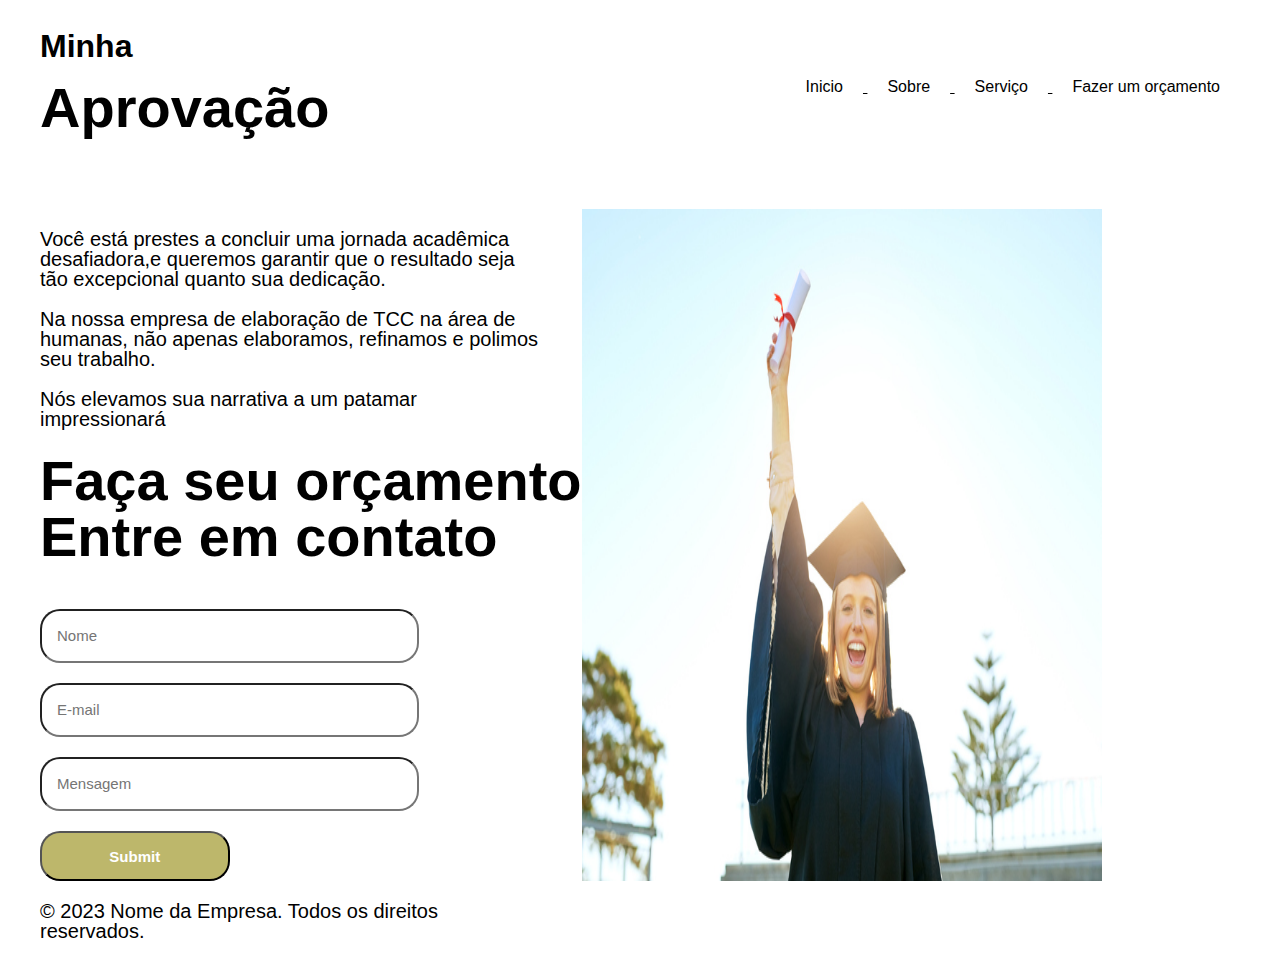
<file: Nova pasta/index.htm>
<!DOCTYPE html>
<html lang="en">

<head>
    <meta charset="UTF-8">
    <meta name="viewport" content="width=device-width, initial-scale=1.0">
    <title>Minha aprovação</title>
    <link rel="stylesheet" href="./style.css">
    <link rel="stylesheet" href="./media.css">
</head>

<body>
    <header>
        <div id="title">
            <h1>Minha</h1>
            <h2>Aprovação</h2>

        </div>
        <ul>
            <a href="index.htm">
                <li>Inicio</li>
            </a>
            <a href="home.html">
                <li>Sobre</li>
            </a>
            <a href="serviços.html">
                <li>Serviço</li>
            </a>
            
            <a href="a">
                <li>Fazer um orçamento</li>
            </a>
        </ul>
    </header>
    <main>
        <aside>



            <p>Você está prestes a concluir uma jornada acadêmica desafiadora,e queremos garantir que o resultado seja
                tão excepcional quanto sua dedicação.</p>
            <p>Na nossa empresa de elaboração de TCC na área de humanas, não apenas elaboramos, refinamos e polimos seu
                trabalho.</p>
            <p> Nós elevamos sua narrativa a um patamar impressionará</p>

            <h2>Faça seu orçamento</h2>
            <h2>Entre em contato</h2>

            <form>
                <input type="text" placeholder="Nome">
                <input type="email" placeholder="E-mail">
                <input type="Mensagem" placeholder="Mensagem">
                <input type="submit" placeholder="Enviar solicitação>">
            </form>

        </aside>
        <img src="./img/GettyImages-894321522.jpg" alt="tela de fundo">
        <article>

        </article>

    </main>
</body>

</html>

<footer>
    <p>&copy; 2023 Nome da Empresa. Todos os direitos reservados.</p>
</footer>
</file>
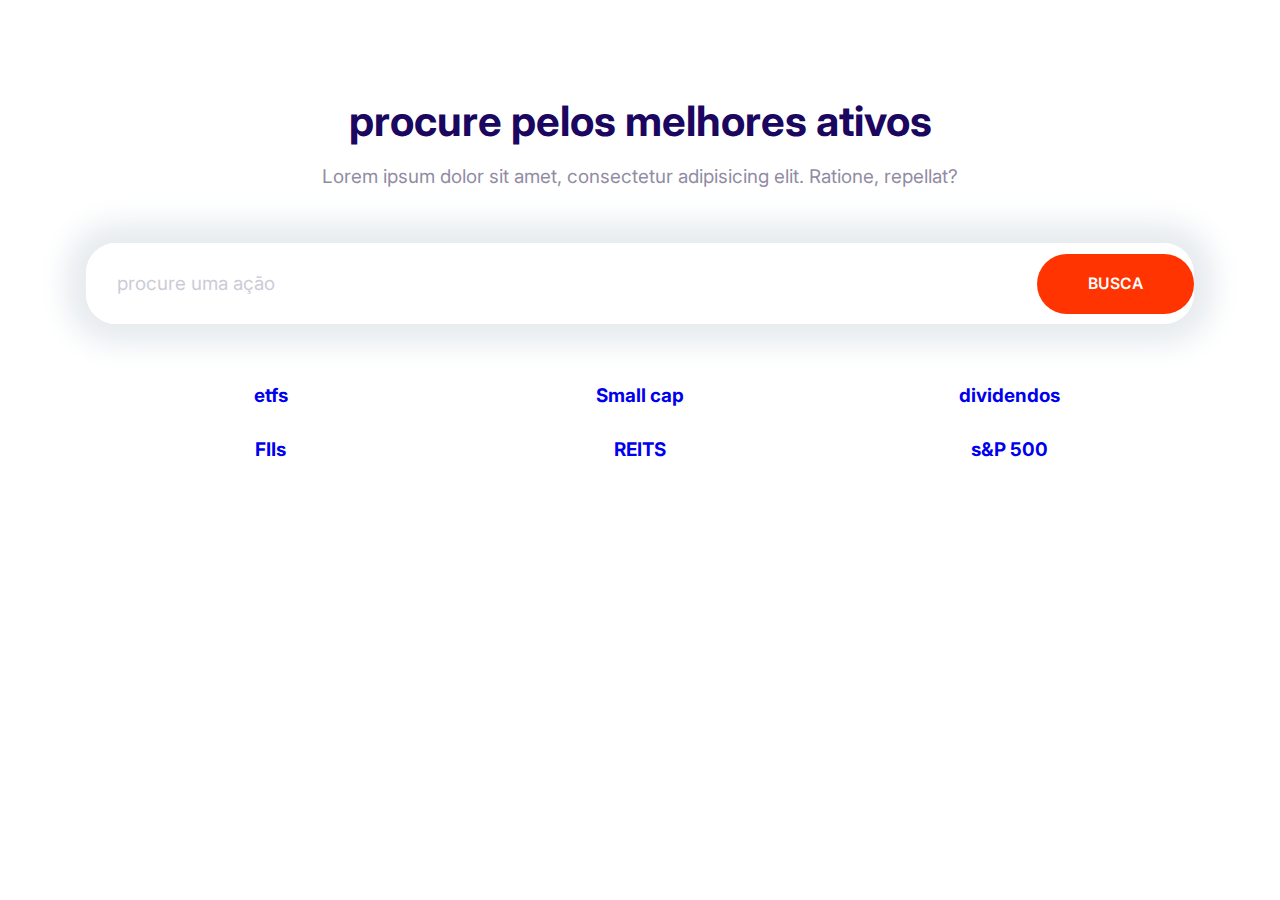
<file: cripto/playground.html>
<!DOCTYPE html>
<html lang="en">
<head>
    <meta charset="UTF-8">
    <meta name="viewport" content="width=device-width, initial-scale=1.0">
    <title>Document</title>

    <link rel="preconnect" href="https://fonts.googleapis.com">
    <link rel="preconnect" href="https://fonts.gstatic.com" crossorigin>
    <link href="https://fonts.googleapis.com/css2?family=Inter:wght@400;700&display=swap" rel="stylesheet">
    <link rel="stylesheet" href="./estilo/normalize.css">
    <link rel="stylesheet" href="./estilo/style.css">
</head>
<body>
    <section class="search block container">
        <header class="block__header">
            <h2>procure pelos melhores ativos</h2>
            <p>Lorem ipsum dolor sit amet, consectetur adipisicing elit. Ratione, repellat?
    
            </p>
        </header>
        <div class="input-group">
            <input type="text" class="input" placeholder="procure uma ação" />
            <button class="btn btn--accent">busca</button>
        </div>
        <ul class="list search_products">
            <a href="#">
                <li class="search_products-item badge">etfs</li>
            </a>
            <a href="#">
                <li class="search_products-item badge">Small cap</li>
            </a>
            <a href="#">
                <li class="search_products-item badge">dividendos</li>
            </a>
            <a href="#">
                <li class="search_products-item badge">FIIs</li>
            </a>
            <a href="#">
                <li class="search_products-item badge">REITS</li>
            </a>
            <a href="#">
                <li class="search_products-item badge">s&P 500</li>
            </a>
            </li></a>
        </ul>
    </section>
</body>
</html>
</file>
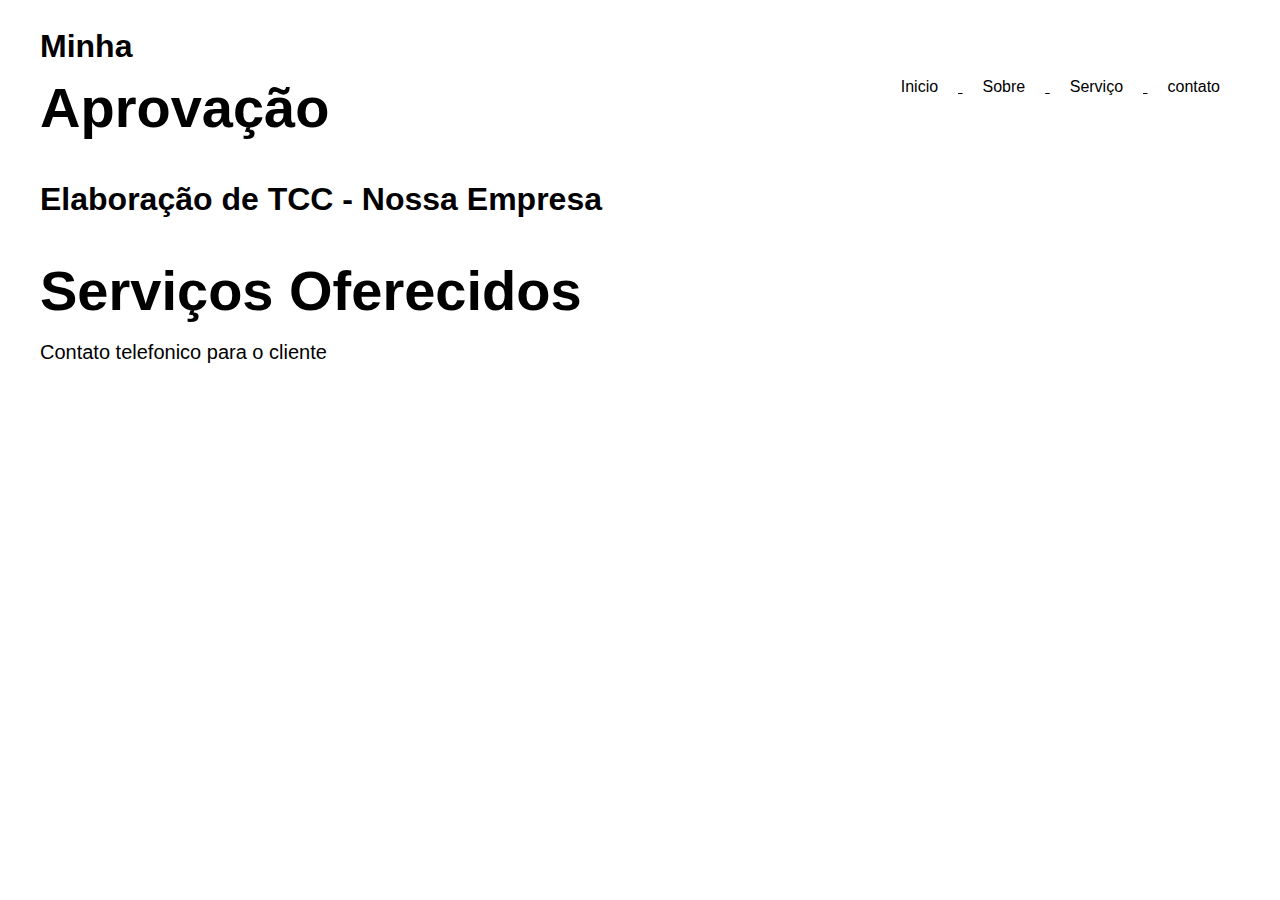
<file: Nova pasta/contato.html>
<!DOCTYPE html>
<html lang="en">
<head>
    <meta charset="UTF-8">
    <meta name="viewport" content="width=device-width, initial-scale=1.0">
    <link rel="stylesheet" href="./style.css">
    <link rel="stylesheet" href="./media.css">
    <title>Document</title>
</head>
<body>
    <header>
        <div id="title">
            <h1>Minha</h1>
            <h2>Aprovação</h2>

        </div>
        <ul>
            <a href="index.htm">
                <li>Inicio</li>
            </a>
            <a href="home.html">
                <li>Sobre</li>
            </a>
            <a href="serviços.html">
                <li>Serviço</li>
            </a>
            <a href="contato.html">
                <li>contato</li>
            </a>
        </ul>
    </header>
    
</head>
<body class="bodies">

    <header>
        <h1>Elaboração de TCC - Nossa Empresa</h1>
    </header>

    <section>
        <h2>Serviços Oferecidos</h2>
       <p>Contato telefonico para o cliente</p>
    </section>

</body>
</html>
</file>
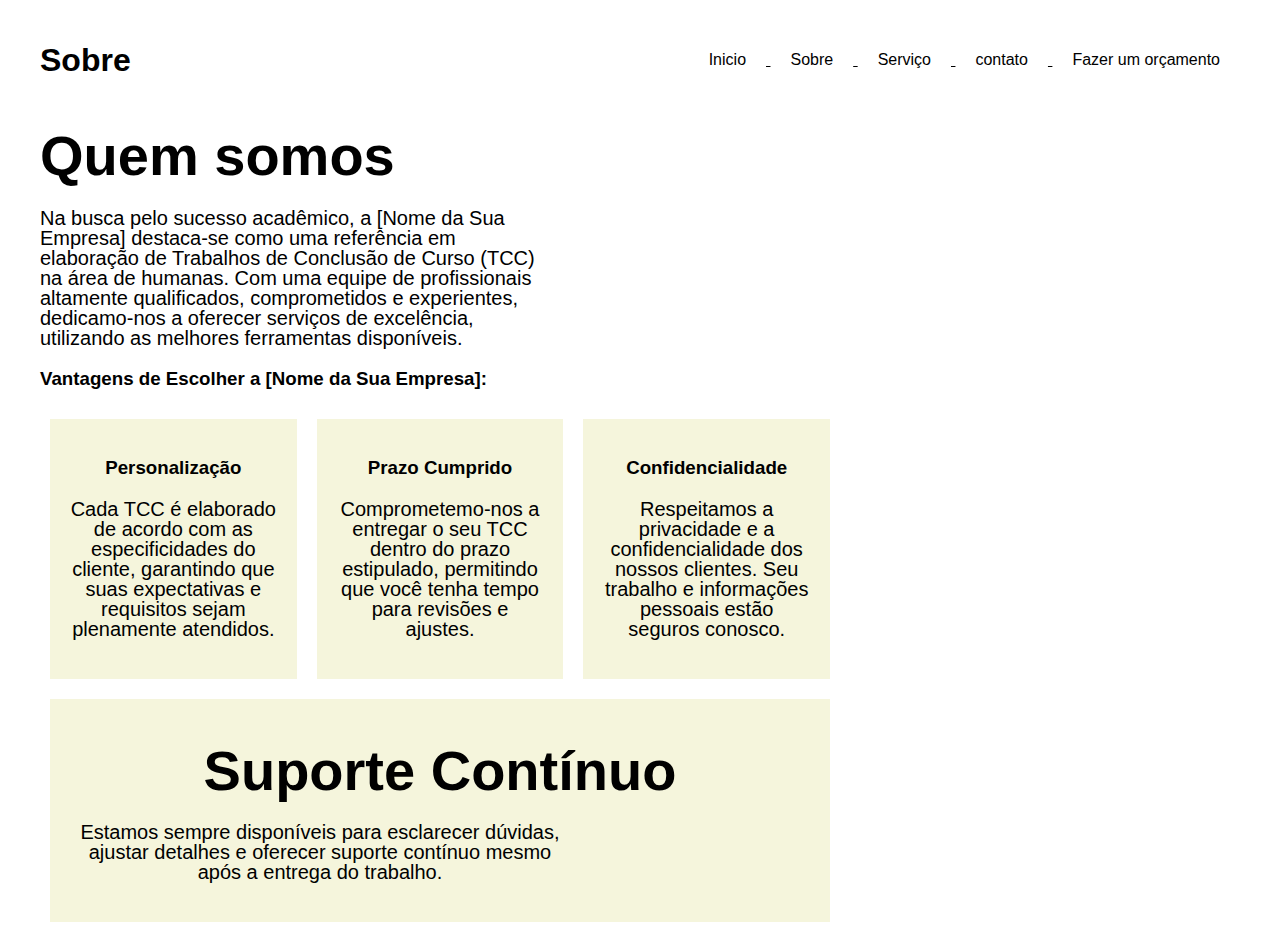
<file: Nova pasta/home.html>
<!DOCTYPE html>
<html lang="en">

<head>
    <meta charset="UTF-8">
    <meta name="viewport" content="width=device-width, initial-scale=1.0">
    <link rel="stylesheet" href="./style.css">
    <link rel="stylesheet" href="media.css">
    <title>Document</title>
</head>

<body>
    <header>
        <div id="title">
            <h1>Sobre</h1>


        </div>
        <ul>
            <a href="index.htm">
                <li>Inicio</li>
            </a>
            <a href="home.html">
                <li>Sobre</li>
            </a>
            <a href="serviços.html">
                <li>Serviço</li>
            </a>
            <a href="contato.html">
                <li>contato</li>
            </a>
            <a href="a">
                <li>Fazer um orçamento</li>
            </a>
        </ul>
    </header>

    <body>
        <div>
            <h2>Quem somos</h2>

            <p>

                Na busca pelo sucesso acadêmico, a [Nome da Sua Empresa] destaca-se como uma referência em elaboração de
                Trabalhos de Conclusão de Curso (TCC) na área de humanas. Com uma equipe de profissionais altamente
                qualificados, comprometidos e experientes, dedicamo-nos a oferecer serviços de excelência, utilizando as
                melhores ferramentas disponíveis.
            </p>
        </div>

        <div>
            <h3>Vantagens de Escolher a [Nome da Sua Empresa]:</h3>
        </div>

        <style>
            .services-container {
                display: flex;
                flex-wrap: wrap;
                justify-content: space-around;
                max-width: 800px;
                width: 100%;
            }

            .service {
                flex: 1;
                margin: 10px;
                padding: 20px;
                background-color: beige;
                text-align: center;
            }

        </style>


        <div class="services-container">
            <div class="service">
                <h3>Personalização</h3>
                <p>Cada TCC é elaborado de acordo com as especificidades do cliente, 
                    
                garantindo que suas expectativas e requisitos sejam plenamente atendidos.</p>
            </div>
            <div class="service">
                <h3>Prazo Cumprido</h3>
                <p>Comprometemo-nos a entregar o seu TCC dentro do prazo estipulado,
                  permitindo que você tenha tempo para revisões e ajustes.</p>
            </div>
            <div class="service">
                <h3>Confidencialidade</h3>
                <p>
                    Respeitamos a privacidade e a confidencialidade dos nossos clientes.
                     Seu trabalho e informações pessoais estão seguros conosco.
                </p>
            </div>
            <div class="service">
                <h2>Suporte Contínuo</h2>
                <p>Estamos sempre disponíveis para esclarecer dúvidas, 
            ajustar detalhes e oferecer suporte contínuo mesmo após a entrega do trabalho. </p>
            </div>
        </div>
    </body>

</html>


</body>

</html>
</file>
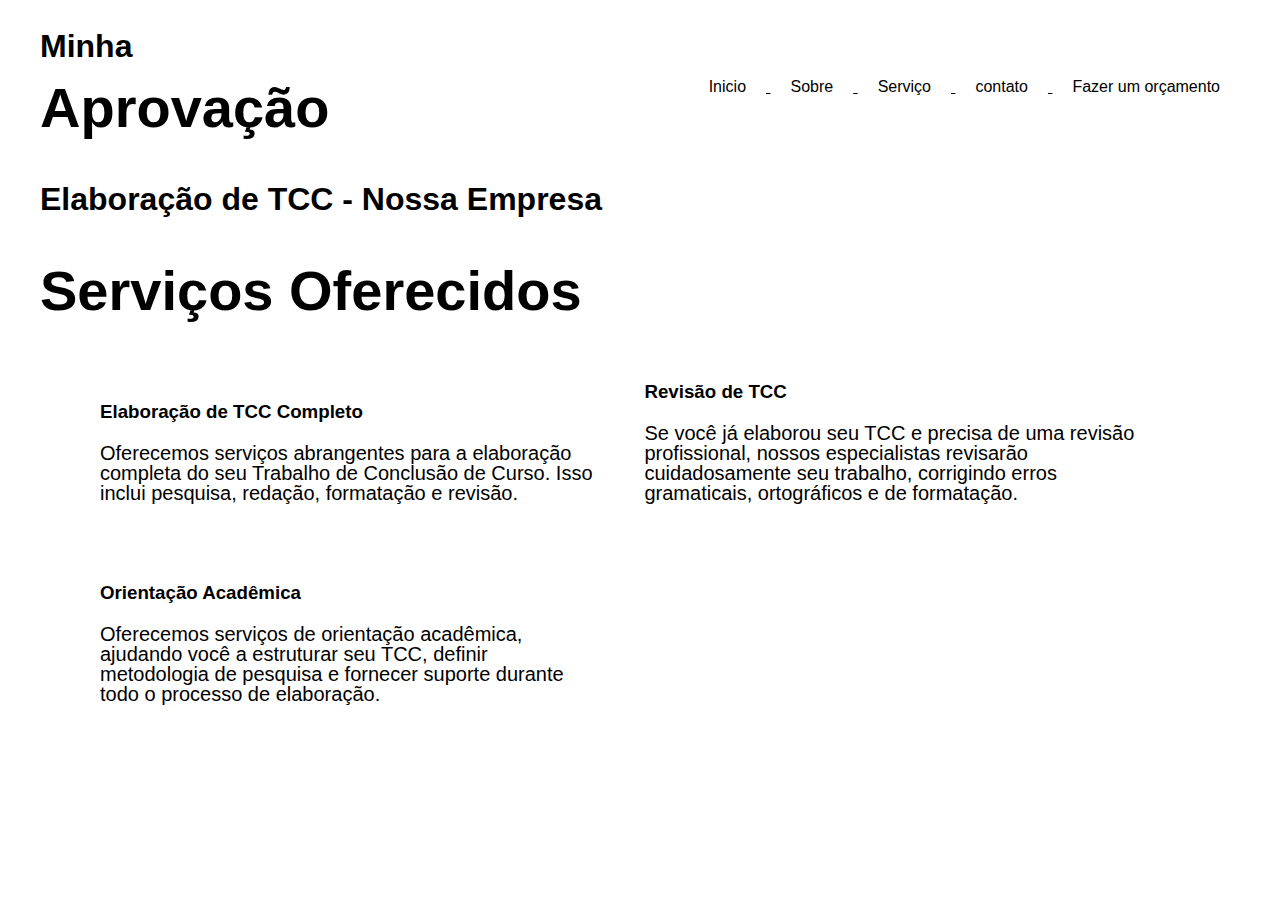
<file: Nova pasta/serviços.html>
<!DOCTYPE html>
<html lang="en">
<head>
    <meta charset="UTF-8">
    <meta name="viewport" content="width=device-width, initial-scale=1.0">
    <link rel="stylesheet" href="./style.css">
    <link rel="stylesheet" href="./media.css">
    <title>Document</title>
</head>
<body class="servico-pag">
    <header>
        <div id="title">
            <h1>Minha</h1>
            <h2>Aprovação</h2>

        </div>
        <ul>
            <a href="index.htm">
                <li>Inicio</li>
            </a>
            <a href="home.html">
                <li>Sobre</li>
            </a>
            <a href="serviços.html">
                <li>Serviço</li>
            </a>
            <a href="contato.html">
                <li>contato</li>
            </a>
            <a href="a">
                <li>Fazer um orçamento</li>
            </a>
        </ul>
    </header>
    
    </style>
</head>
<body class="pagina-servico">

    <header>
        <h1>Elaboração de TCC - Nossa Empresa</h1>
    </header>

    <section>
        <h2>Serviços Oferecidos</h2>
        <ul>
            <li>
                <h3>Elaboração de TCC Completo</h3>
                <p>Oferecemos serviços abrangentes para a elaboração completa do seu Trabalho de Conclusão de Curso. Isso inclui pesquisa, redação, formatação e revisão.</p>
            </li>
            <li>
                <h3>Revisão de TCC</h3>
                <p>Se você já elaborou seu TCC e precisa de uma revisão profissional, nossos especialistas revisarão cuidadosamente seu trabalho, corrigindo erros gramaticais, ortográficos e de formatação.</p>
            </li>
            <li>
                <h3>Orientação Acadêmica</h3>
                <p>Oferecemos serviços de orientação acadêmica, ajudando você a estruturar seu TCC, definir metodologia de pesquisa e fornecer suporte durante todo o processo de elaboração.</p>
            </li>
        </ul>
    </section>





</body>
</html>
</file>
<file: Nova pasta/style.css>
body {
    background-color: whitesmoke
    color:black;
    font-family: Arial, Helvetica, sans-serif;
    max-width: 1200px;
    margin: 0 auto;
    padding: 15px;
}

header {
    display: flex;
    flex-direction: row;
    justify-content: space-between;
    align-items: center;
}

#title{
    flex-direction: column ;
    line-height: 20px;
}

li{
display: inline-block;
margin: 20px;
}

a{
    color: black;
}

a:hover{
    color: darkgoldenrod;
    
}

#inscreva-se-btn


h1{
    font-weight: 200;
}

main{
    display: flex;
    flex-direction: row;
    margin-top: 50px;

}

h2{
    font-size: 56px;
    line-height: 10px;
    font-family: 'Franklin Gothic Medium', 'Arial Narrow', Arial, sans-serif;
}

span{
    color: rgb(132,14,201);
}

p{
   line-height: 20px;
   max-width: 500px;
   font-family: Arial, Helvetica, sans-serif;
   font-size: 20px;
}

img {
    width: 520px;
    max-width: 100%; 
    justify-content: flex-end; 
    margin: 0;
    padding: 0;

}

form{
    display: flex;
    flex-direction: column;
    width: 70%;
}

input{
    margin-top: 20px;
    height: 20px;
    padding: 15px;
    border-radius: 20px;
    border-radius: none;
    font-size: 15px;
}

form [type="submit"]{
height: 50px;
width: 50%;
background-color: darkkhaki;
color: white;
font-weight: bold;
}

form [type="submit"]:hover{
    cursor: pointer;
}

footer{
    footer {
        text-align: center;
        margin-top: 20px;
        padding: 10px;
        background-color: #333;
        color: #fff;
    }
}

.servico-pag{
    background-color: white;
}
</file>
<file: Nova pasta/media.css>
@media screen and (max-width:760px) {
    header {
        flex-direction: column;

    }

    main {
        flex-direction: column;
    }

    h2 {
        font-size: 38px;
    }

form{
    margin: 0 auto;
    width: 100%;
}

input{
    align-self: center;
}


img{
    display: none;
}

ul{
    align-items: center;
}

}
</file>
<file: cripto/estilo/style.css>
:root {
    --color-primary: #2584ff;
    --color-secundary: #00d9ff;
    --color-accent: #ff3400;
    --color-headings: #1b0760;
    --color-body: #918ca4;
    --color-body-darker: #5c5577;
    --color-white: #fff;
    --color-border: #ccc;
    --border-radius: 30px;
}

*,
*::after,
*::before {
    box-sizing: border-box;
}


/* typografy */

html {
    font-size: 65.5%;
}

body {

    font-family: 'Inter', sans-serif;
    color: var(--color-body);
    font-size: 2rem;
    line-height: 1.5;
}

h1,
h2,
h3 {
    color: var(--color-headings);
    margin-bottom: 1rem;
    line-height: 1.1;
}

h1 {
    font-size: 7rem;
}

h2 {
    font-size: 3rem;
}

h3 {
    font-size: 2.4rem;
}

@media screen and (min-width:1024px) {
    body {
        font-size: 1.8rem;
    }

    h1 {
        font-size: 8rem;
    }

    h2 {
        font-size: 4rem;
    }

    h3 {
        font-size: 3rem;
    }
}

/* links */

a {
    text-decoration: none;
}

.link-arrow {
    text-transform: uppercase;
    color: var(--color-accent);
    font-size: 2rem;
    font-weight: 700;
    display: inline-block;
}

.link-arrow span {
    margin-right: 5px;
    transition: margin-right 0.3s;
}

.link-arrow:hover span {
    margin-right: 10px;
}

/* badges */

.badge {
    border-radius: 20px;
    padding: 0.5rem 2rem;
    font-weight: 700;
    white-space: nowrap;
}

.badge--primary {
    background: var(--color-primary);
    color: var(--color-white)
}

.badge--secondary {
    background: var(--color-secundary);
    color: var(--color-white);
}

.badge--small {
    font-size: 1.6rem;
    padding: 0.5rem 1.5rem;
}

@media screen and (min-width:1024px) {
    .badge {
        font-size: 1.8rem;
    }

    .badge--small {
        font-size: 1.2rem;
    }
}

/* list */

.list {
    list-style: none;
    padding: 0;
    color: var(--color-headings);
}


.list--tick {
    list-style-image: url(../imagens/tick\ \(1\).png);
    padding-left: 3rem;
}

.list__item {
    padding-left: 1rem;
    margin-bottom: 1rem;
}

@media screen and (min-width: 1024px) {
    .list--tick .list__item {
        padding-left: 0;
        font-size: 3rem;
    }
}


/* Icons */

.icon {
    width: 40px;
    height: 40px;
}

.icon--small {
    width: 30px;
    height: 30px;
}

icon--big {
    width: 50px;
    height: 50px;
}

.icon--primary {

    fill: var(--color-primary);
}

.icon-container {
    background: #fff;
    width: 64px;
    height: 64px;
    border-radius: 100%;
    display: inline-flex;
    justify-content: center;
    align-items: center;
}

.icon-container--accent {
    background: var(--color-accent);
}

/* Buttons*/

.btn {
    font-size: 1.8rem;
    font-weight: 600;
    text-transform: uppercase;
    padding: 2rem 4vw;
    border: 0;
    border-radius: 40px;
    cursor: pointer;
    white-space: nowrap;
    margin: 1rem 0;
    text-align: center;
}

.btn .icon {
    vertical-align: middle;
    width: 25px;
    height: 25px;
    margin-right: 1rem;
}


.btn--block {
    width: 100%;
    display: inline-block;

}

.btn--stretched {
    padding-left: 6rem;
    padding-right: 6rem;
}

.btn--primary {
    background-color: var(--color-primary);
    color: var(--color-white)
}

.btn--primary:hover {
    background: #ff3400;
}

.btn--secondary {
    background: var(--color-secundary);
    color: var(--color-white);
}

.btn--secondary:hover {
    background: #25deff;
}

.btn--accent {
    background: var(--color-accent);
    color: var(--color-white);
}

.btn--accent:hover {
    background: gold;
}

.btn--outline {
    background: var(--color-white);
    color: var(--color-headings);
    border: 1px solid var(--color-headings);
}

.btn--outline:hover {
    background: var(--color-headings);
    color: var(--color-white);
}

@media screen and (min-width:1024px) {
    .btn {
        font-size: 1.5rem;
    }
}

/* inputs */

.input {
    padding: 1.5rem 3rem;
    border: 1px solid #ccc;
    border-radius: var(--border-radius);
    outline: 0;
    color: var(--color-border);

}

::placeholder {
    color: #cdcbd7;
}

.input-group {
    border: 1px solid var(--color-border);
    border-radius: var(--border-radius);
    display: flex;
}

.input-group .input {
    border: 0;
    flex-grow: 1;
    width: 0;
}

.input-group .btn {
    margin: px;
}

/* cards*/

.card {
    border-radius: 7px;
    box-shadow: 0 0 20px 10px #f3f3f3;
    overflow: hidden;
}

.card_header,
.card_body {
    padding: 2rem 3rem;
}

.card--primary .card_header {
    background: var(--color-primary);
    color: var(--color-white);
}

.card--secundary .card_header {
    background: var(--color-secundary);
    color: var(--color-white);
}

.card--primary .badge--primary {

    background: #126de4;
}

.card--secundary .badge {
    background: #00bfb1;
}

/* plans */

.plan {
    transition: scale .3s ease-out;
}

.plan_name {
    color: var(--color-white);
    margin: 0;
    font-weight: 500;
    font-size: 2.4rem;
}

.plan_price {
    font-size: 6rem;
}

.plan_billing-cicle {
    font-size: 2.4rem;
    font-weight: 300;
    margin-right: 1rem;
    opacity: 0.8;
}

plan_description {
    display: block;
    font-size: 2rem;
    font-weight: 300;
    letter-spacing: 1px;
}

plan .list__item {
    margin-bottom: 2rem;
}

.plan--popular {
    scale: 1.1;
}

.plan--popular .card_header {
    position: relative;
}

.plan--popular .card_header::before {
    content: url(/imagens/popular\ \(1\).svg);
    width: 60px;
    display: inline-block;
    top: 0;
    right: 5%;
    position: absolute;
}

.plan:hover {
    scale: 1.05;
}

.plan--popular:hover {
    scale: 1.15;
}

@media screen and (min-width:1024) and (max-width:1242) {
    .plan.media_description {
        margin-top: 2rem;
    }
}

/* media */

.media {
    display: flex;
}

.media_image img {
    width: 80px;
}

.media_title,
.media_description {
    margin: 0;
}

.media_body {
    margin: 0 2rem;
}

/* Quote*/

.quote {
    font-size: 3rem;
    color: var(--color-body-darker);
    line-height: 1.3;
    font-style: italic;
}

.quote__text::before {
    content: open-quote;
}

.quote__text::after {
    content: close-quote;
}

.quote_author {
    font-size: 2.4rem;
    font-weight: 500;
    font-style: normal;
    margin-bottom: 0;
}

.quote_company {
    font-size: 2rem;
    margin-top: 0;
    color: var(--color-headings);
    font-style: normal;
    opacity: 0.4;
}

.media.icon {
    transform: translateY(-3px)
}

/*Grids*/

.grid {
    display: grid;
}

@media screen and (min-width:768px) {
    .grid--1x2 {
        grid-template-columns: repeat(2, 1fr);
    }
}

@media screen and (min-width:1024px) {
    .grid--1x3 {
        grid-template-columns: repeat(3, 1fr);
    }
}

/* Testimonials*/

.testimonial {
    padding: 4rem;
}

.testimonial_image {
    position: relative;
}

.testimonial_image>img {
    width: 100%;
}

.testimonial_image>.icon-container {
    position: absolute;
    top: 3rem;
    right: -32px;
}

.testimonial .quote_text {
    margin-top: 0;
}

@media screen and (min-width:768px) {
    .testimonial .quote {
        margin-top: 0;
        margin-left: 6rem;
        font-size: 2.4rem;
    }
}

@media screen and (min-width:1024px) {
    .testimonial .quote {
        font-size: 3rem;
    }
}

/*callout */

.callout {
    padding: 4rem;
    border-radius: 5px;
}

.callout--primary {
    background: var(--color-primary);
    color: var(--color-white);
}

.callout__heading {
    margin-top: 0;
    color: var(--color-white);
    font-size: 3rem;
}

.callout .btn {
    justify-self: center;
    align-self: center;
}

.callout__content {
    text-align: center;
}

@media screen and (min-width:768px) {
    .callout .grid--1x2 {
        grid-template-columns: 1fr auto;
    }

    .callout__content {
        text-align: left;
    }

    .callout.btn {
        justify-self: start;
        margin: 0 2rem;
    }
}


/* collapsibles*/

.collapsible_header {
    display: flex;
    justify-content: space-between;
}

.collapsible_heading {
    margin-top: 0;
    color: var(--color-white);
}

.collapsible_content {
    max-height: 0;
    opacity: 0;
    overflow: hidden;
    transition: all 0.3s;
}

.collapsible__chevron {
    transition: transform 0.3s;
}

.collapsible--expanded .collapsible__chevron {
    transform: rotate(90deg);
}

.collapsible--expanded .collapsible_content {
    display: block;
    max-width: 100vh;

}


/* blocks */

.container {
    max-width: 1150px;
    margin: 0 auto;
}

.block {
    --padding-vertical: 6rem;
    padding: var(--padding-vertical) 2rem;
}

.block__header {
    text-align: center;
    margin-bottom: 4rem;
}

.block_heading {
    margin-top: 0;
}

.block--dark {
    background: #000;
    color: #7b858b;
}

.block--dark .block_heading {
    color: var(--color-white)
}

.block-skewed-left {
    clip-path: polygon(100% 0%, 0% 0%, 0% 100%, 100% 80%);
    padding-bottom: calc(var(--padding-vertical)+4rem);
}

/* Navegation bar */

.nav {
    background: #000;
    display: flex;
    justify-content: space-between;
    flex-wrap: wrap;
    padding: 0 1rem;
    align-items: center;
}

.nav_list {
    width: 100%;
    margin: 0;
}

.nav_item {
    padding: 0.5rem 2rem;
    border-bottom: 1px solid #222;
}

.nav_item>a {
    color: #d2d0db;
    transition: color .3s;
}

.nav_item>a:hover {
    color: var(--color-white);
}

.nav_logo {
    padding-top: 0.5rem;
}

.nav_toggler {
    opacity: 0.5;
    transition: opacity .3s;
    cursor: pointer;
}

.collapsible--expanded .nav_toggler {
    opacity: 1;
}

@media screen and (min-width:768px) {
    .nav_toggler {
        display: none;
    }

    .nav_list {
        display: flex;
        width: auto;
        font-size: 1.6rem;
        max-height: 100vh;
        opacity: 1;
    }

    .nav_item {
        border: 0;
    }
}

/* Hero */

.hero_tagline {
    font-size: 2rem;
    color: #b9c3cf;
    margin: 2rem 0 5rem;
    letter-spacing: 1px;
}

.hero__image {
    width: 100%;
    margin-top: 5rem;
}

@media screen and (min-width:768px) {
    .hero {
        padding-top: 0;
    }

    .hero_content {
        text-align: left;
        align-self: center;
    }
}

/* search */

.search .input-group {
    box-shadow: 0 0 30px 20px #e6ebee;
    border: 0;
    margin: 5rem 0;
}

.search_products {
    display: grid;
    grid-template-columns: repeat(2, 1fr);
    row-gap: 1.5rem;
    justify-items: center;
}

.search_products-item {
    transition: all 0.3s;
}

.search_products-item:hover {
    background: var(--color-primary);
    color: var(--color-white);
}

@media screen and (min-width:768px) {
    .search_products {
        grid-template-columns: repeat(3, 1fr);
    }
}

/* Plan block */
.block-plan.container {
    max-width: 1400px;
}

.block-plan .grid {
    gap: 8rem 6rem;

}

.block-plan .card {
    max-width: 500px;
    margin: 0 auto;
}

/*features */


.feature {
    gap: 4rem;
    margin: 12rem 0;
}

.feature:first-of-type {
    margin-top: 6rem;
}

.feature_heading {
    margin: 1rem 0;
}

.feature_image {
    width: 100%;
}

@media screen and (min-width:768px) {
    .feature:nth-of-type(even) .feature_content {
        order: 2;
    }
}

/* Showcase*/

.showcase_heading {
    color: var(--color-white);
    margin: 0 0 2;
    text-align: center;
}

.showcase_content .media {
    margin-top: 2.5rem;
}

.showcase_image img {
    width: 100%;
}

.showcase_content .media_title {
    color: var(--color-white);
    font-size: 2.5rem;
    margin-bottom: 1rem;
}

@media screen and (min-width:768px) {
    .showcase .grid {
        margin-top: 6rem;
    }
}


/*Footer*/
.footer {
    background: #232323;
}

.footer a {
    color: #777;
    transition: 0.3s;
}


.footer a:hover {
    color: var(--color-white);
}

.footer__section {
    padding: 2rem;
    border-bottom: 1px solid #393939;
}

.footer__section .list {
    margin: 0;
}

.footer__heading {
    text-transform: uppercase;
    font-weight: 600;
}

.footer__brand {
    margin-top: 5rem;
    text-align: center;
}

.footer__copyright {
    font-size: 2.1rem;
    color: var(--color-white);
    opacity: 0.3;
    margin-top: 0;
}

.footer__brand img {
    width: 100%;
    max-width: 230px;
}



@media Screen and (min-width:768px) {
    .footer .grid {
        grid-template-columns: repeat(auto-fit, minmax(10rem, 1fr));
    }

    .footer .collapsible__chevron {
        display: none;
    }

    .footer .collapsible_content {
        opacity: 1;
        max-height: 100%;
        font-size: 1.5rem;
    }

    .footer__brand {
        order: -1;
        margin-top: 1rem;
    }

    .footer__section {
        border: 0;
    }

    .footer__heading {
        font-size: 2rem;
    }
}
</file>
